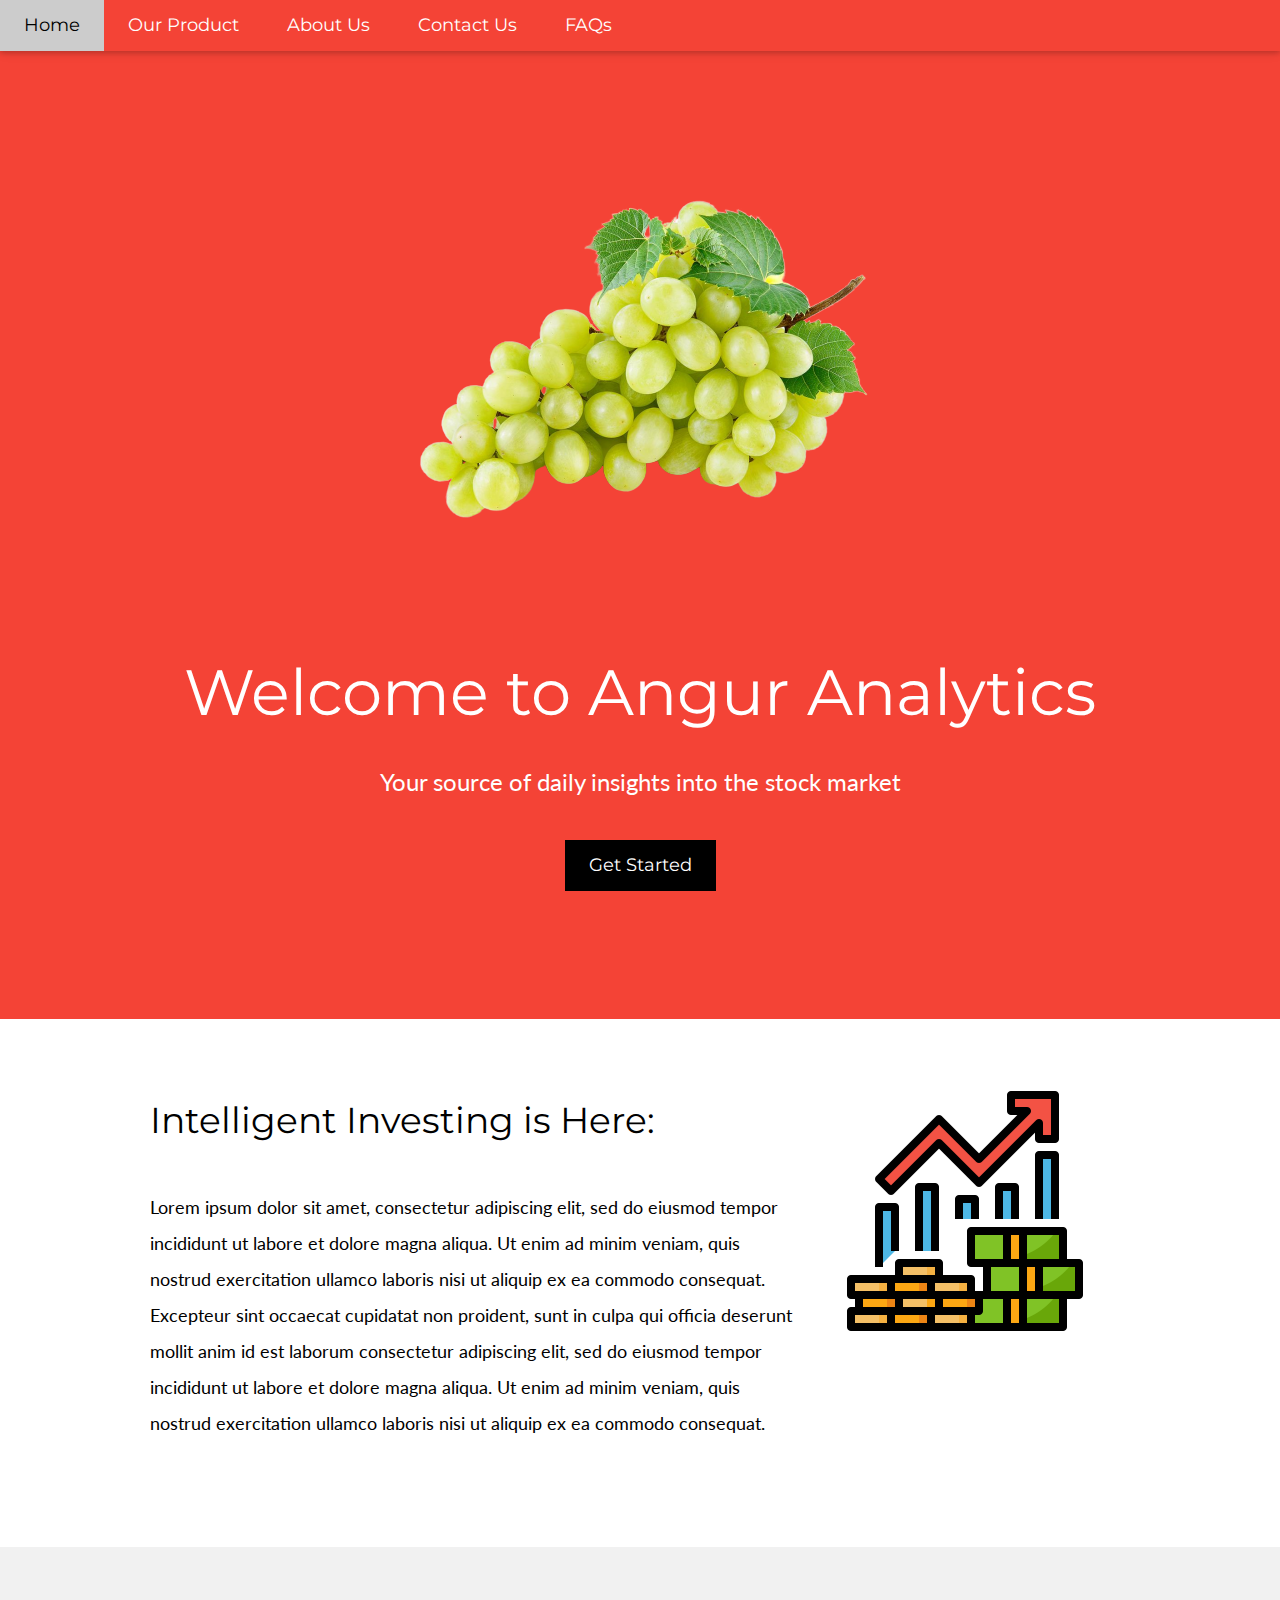
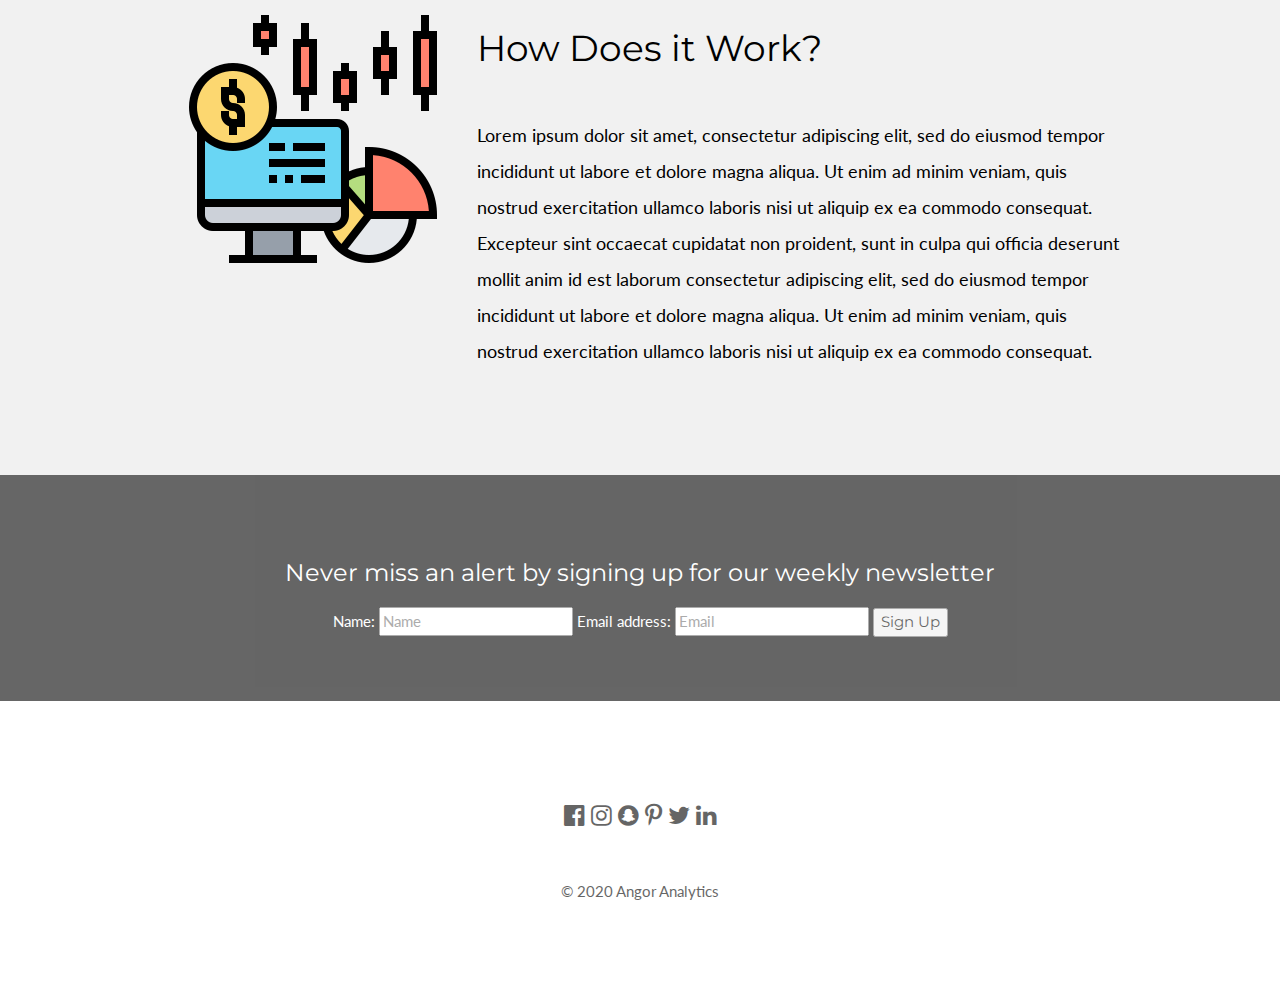
<file: index.html>
<!DOCTYPE html>
<html lang="en">
  <head>
<title>Angur Analytics</title>
<meta charset="UTF-8">
<meta name="viewport" content="width=device-width, initial-scale=1">
<link rel="stylesheet" type="text/css" href="styles.css">
<link rel="stylesheet" href="https://fonts.googleapis.com/css?family=Lato">
<link rel="stylesheet" href="https://fonts.googleapis.com/css?family=Montserrat">
<link rel="stylesheet" href="https://cdnjs.cloudflare.com/ajax/libs/font-awesome/4.7.0/css/font-awesome.min.css">
<style>
body,h1,h2,h3,h4,h5,h6 {font-family: "Lato", sans-serif}
.AA-bar,h1,button {font-family: "Montserrat", sans-serif}
.fa-anchor,.fa-coffee {font-size:200px}
</style>
</head>
<script src="jquery.js"></script>

<script>
  $(document).ready(function () {
    // Add smooth scrolling to all links
    $("a").on('click', function (event) {

      // Make sure this.hash has a value before overriding default behavior
      if (this.hash !== "") {
        // Prevent default anchor click behavior
        event.preventDefault();

        // Store hash
        var hash = this.hash;

        // Using jQuery's animate() method to add smooth page scroll
        // The optional number (800) specifies the number of milliseconds it takes to scroll to the specified area
        $('html, body').animate({
          scrollTop: $(hash).offset().top
        }, 800, function () {

          // Add hash (#) to URL when done scrolling (default click behavior)
          window.location.hash = hash;
        });
      } // End if
    });
  });
</script>
<body>

<!-- Navbar -->
<div class="AA-top">
  <div class="AA-bar AA-red AA-card AA-left-align AA-large">
    <a class="AA-bar-item AA-button AA-hide-medium AA-hide-large AA-right AA-padding-large AA-hover-white AA-large AA-red" href="javascript:void(0);" onclick="myFunction()" title="Toggle Navigation Menu"><i class="fa fa-bars"></i></a>
    <a href="#" class="AA-bar-item AA-button AA-padding-large AA-white">Home</a>
    <a href="https://angur-analytics-tool.anvil.app" target="_blank"class="AA-bar-item AA-button AA-hide-small AA-padding-large AA-hover-white">Our Product</a>
    <a href="#aboutus" class="AA-bar-item AA-button AA-hide-small AA-padding-large AA-hover-white">About Us</a>
    <a href="contact.html" class="AA-bar-item AA-button AA-hide-small AA-padding-large AA-hover-white">Contact Us</a>
    <a href="faqs.html" class="AA-bar-item AA-button AA-hide-small AA-padding-large AA-hover-white">FAQs</a>
  </div>

  <!-- Navbar on small screens -->
  <div id="navDemo" class="AA-bar-block AA-white AA-hide AA-hide-large AA-hide-medium AA-large">
    <a href="https://angur-analytics-tool.anvil.app" target="_blank" class="AA-bar-item AA-button AA-padding-large">Our Product</a>
    <a href="#aboutus" class="AA-bar-item AA-button AA-padding-large">About Us</a>
    <a href="contact.html" class="AA-bar-item AA-button AA-padding-large">Contact Us</a>
    <a href="faqs.html" class="AA-bar-item AA-button AA-padding-large">FAQs</a>
  </div>
</div>

<!-- Header -->
<header class="AA-container AA-red AA-center" style="padding:128px 16px">
  <img id="grape" src="grape.png" alt="grape-img">
  <h1 class="AA-margin AA-jumbo">Welcome to Angur Analytics</h1>
  <p class="AA-xlarge">Your source of daily insights into the stock market</p>
  <button  target="_blank" onclick="window.location.href = 'https://angur-analytics-tool.anvil.app';" class="AA-button AA-black AA-padding-large AA-large AA-margin-top">Get Started</button>
</header>

<!-- First Grid -->
<div class="AA-row-padding AA-padding-64 AA-container" id="aboutus">
  <div class="AA-content">
    <div class="AA-twothird">
      <h1>Intelligent Investing is Here:</h1>
      <h5 class="AA-padding-32">Lorem ipsum dolor sit amet, consectetur adipiscing elit, sed do eiusmod tempor incididunt ut labore et dolore magna aliqua. Ut enim ad minim veniam, quis nostrud exercitation ullamco laboris nisi ut aliquip ex ea commodo consequat. Excepteur sint
        occaecat cupidatat non proident, sunt in culpa qui officia deserunt mollit anim id est laborum consectetur adipiscing elit, sed do eiusmod tempor incididunt ut labore et dolore magna aliqua. Ut enim ad minim veniam, quis nostrud exercitation ullamco
        laboris nisi ut aliquip ex ea commodo consequat.</h5>

    </div>

    <div class="AA-third AA-center">
      <img id="market" src="market.png" alt="market-img">
    </div>
  </div>
</div>

<!-- Second Grid -->
<div class="AA-row-padding AA-light-grey AA-padding-64 AA-container">
  <div class="AA-content">
    <div class="AA-third AA-center">
      <img id="indicator" src="indicator.png" alt="indicator-img">
    </div>

    <div class="AA-twothird">
      <h1>How Does it Work?</h1>
      <h5 class="AA-padding-32">Lorem ipsum dolor sit amet, consectetur adipiscing elit, sed do eiusmod tempor incididunt ut labore et dolore magna aliqua. Ut enim ad minim veniam, quis nostrud exercitation ullamco laboris nisi ut aliquip ex ea commodo consequat. Excepteur sint
        occaecat cupidatat non proident, sunt in culpa qui officia deserunt mollit anim id est laborum consectetur adipiscing elit, sed do eiusmod tempor incididunt ut labore et dolore magna aliqua. Ut enim ad minim veniam, quis nostrud exercitation ullamco
        laboris nisi ut aliquip ex ea commodo consequat.</h5>
    </div>
  </div>
</div>

<div class="AA-container AA-black AA-center AA-opacity AA-padding-64">
    <h1 class="AA-margin AA-xlarge">Never miss an alert by signing up for our weekly newsletter</h1>
    <form name="submit-to-google-sheet" onsubmit="submitFunction()">
      Name: <input id="userName" name="userName" type="text" placeholder="Name" required>
      Email address: <input id="emailAddress" name="emailAddress" type="email" placeholder="Email" required>
      <button type="submit" >Sign Up</button>
    </form>

    <script>
      const scriptURL = 'https://script.google.com/macros/s/AKfycbxVy2hpo40Xi2zhp_yq_XHcCdRPA3ILFbFhsPWRBiED2Ab-jAbr/exec'
      const form = document.forms['submit-to-google-sheet']

      form.addEventListener('submit', e => {
        e.preventDefault()
        fetch(scriptURL, { method: 'POST', body: new FormData(form)})
          .then(response => console.log('Success!', response))
          .catch(error => console.error('Error!', error.message))
      })
    </script>

    <script>
      function submitFunction() {
        alert("You are signed up")
      }
    </script>
</div>


<!-- Footer -->
<footer class="AA-container AA-padding-64 AA-center AA-opacity">
  <div class="AA-xlarge AA-padding-32">

    <i class="fa fa-facebook-official AA-hover-opacity"></i>
    <i class="fa fa-instagram AA-hover-opacity"></i>
    <i class="fa fa-snapchat AA-hover-opacity"></i>
    <i class="fa fa-pinterest-p AA-hover-opacity"></i>
    <i class="fa fa-twitter AA-hover-opacity"></i>
    <i class="fa fa-linkedin AA-hover-opacity"></i>
 </div>
 <p>© 2020 Angor Analytics</p>
</footer>

<script>
// Used to toggle the menu on small screens when clicking on the menu button
function myFunction() {
  var x = document.getElementById("navDemo");
  if (x.className.indexOf("AA-show") == -1) {
    x.className += " AA-show";
  } else {
    x.className = x.className.replace(" AA-show", "");
  }
}
</script>

</body>
</html>
</file>
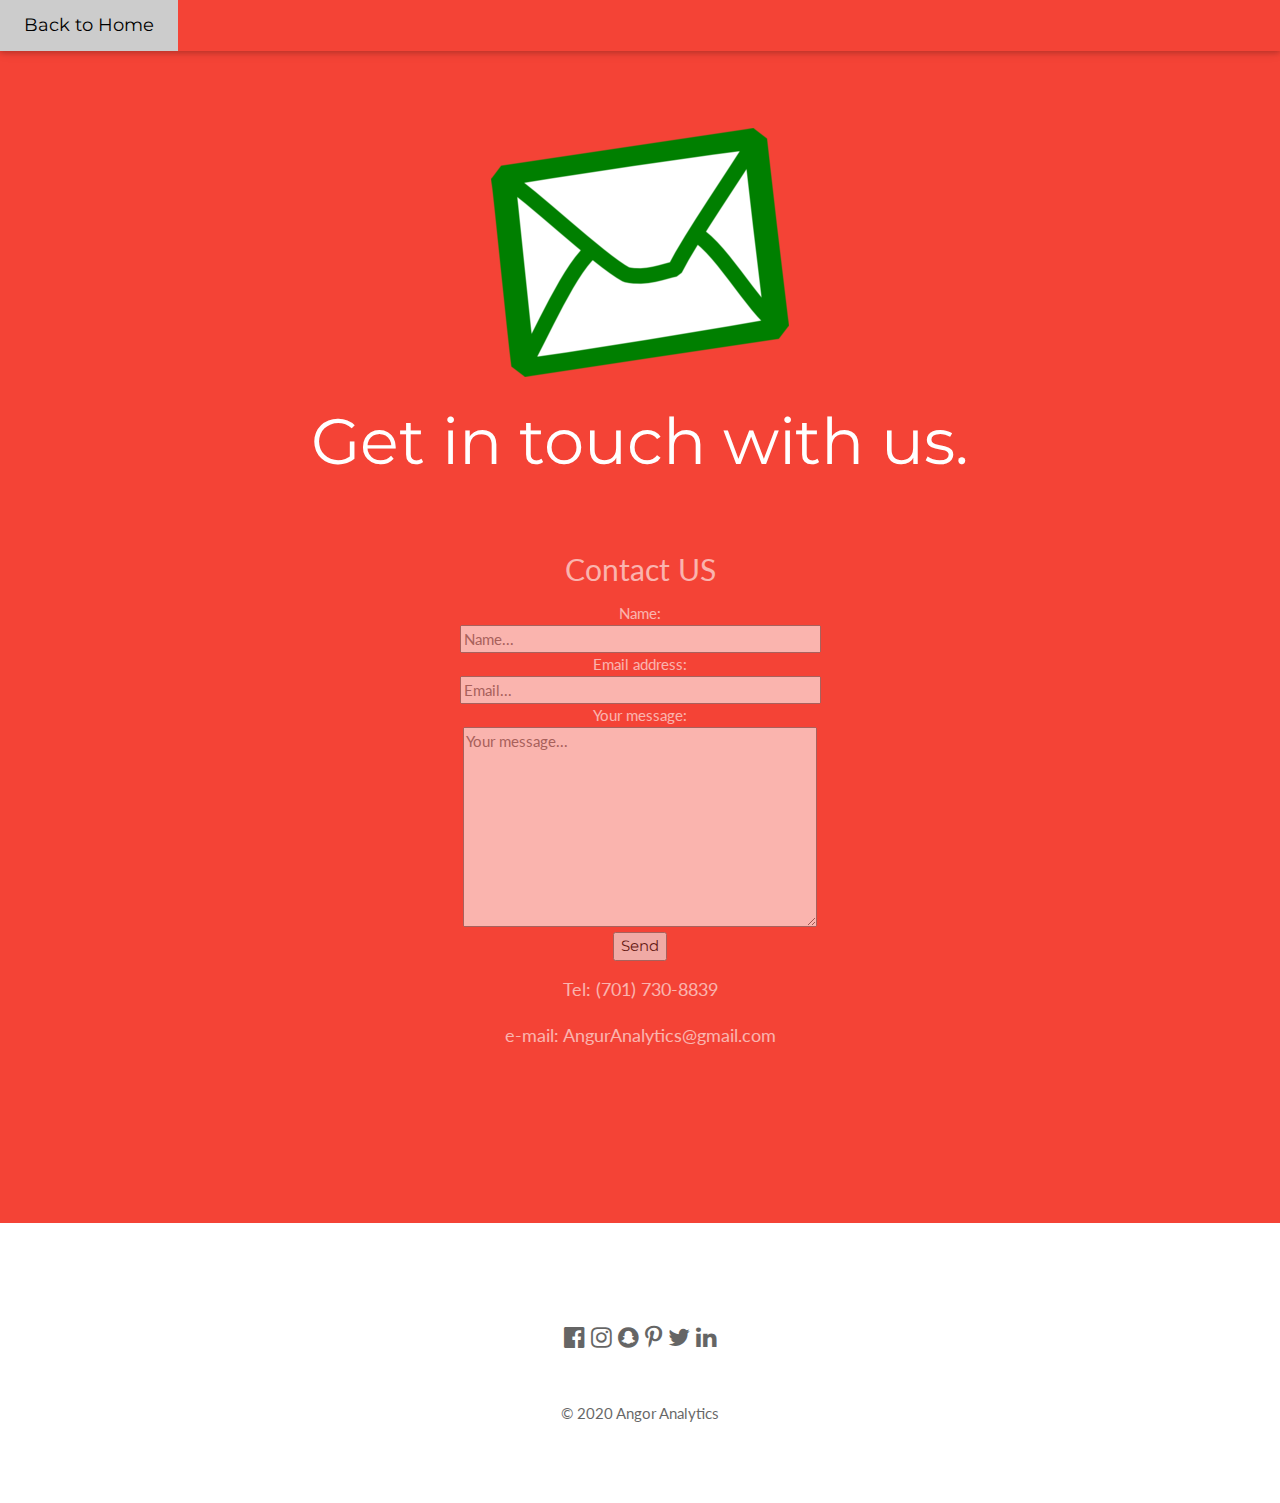
<file: contact.html>
<!DOCTYPE html>
<html lang="en">
  <head>
<title>Angur Analytics</title>
<meta charset="UTF-8">
<meta name="viewport" content="width=device-width, initial-scale=1">
<link rel="stylesheet" type="text/css" href="styles.css">
<link rel="stylesheet" href="https://fonts.googleapis.com/css?family=Lato">
<link rel="stylesheet" href="https://fonts.googleapis.com/css?family=Montserrat">
<link rel="stylesheet" href="https://cdnjs.cloudflare.com/ajax/libs/font-awesome/4.7.0/css/font-awesome.min.css">
<style>
body,h1,h2,h3,h4,h5,h6 {font-family: "Lato", sans-serif}
.AA-bar,h1,button {font-family: "Montserrat", sans-serif}
.fa-anchor,.fa-coffee {font-size:200px}
</style>
</head>

<body>

<!-- Navbar -->
<div class="AA-top">
  <div class="AA-bar AA-red AA-card AA-left-align AA-large">
    <a href="index.html" class="AA-bar-item AA-button AA-padding-large AA-white">Back to Home</a>
  </div>

  <!-- Navbar on small screens -->

</div>

<!-- Header -->
<header class="AA-container AA-red AA-center" style="padding:128px 16px">
  <img id="grape" src="email.png" alt="contact-img">
  <h1 class="AA-margin AA-jumbo">Get in touch with us.</h1>

  <div class="AA-container AA-padding-32 AA-center AA-opacity" id = "contactUS">
    <h2>Contact US</h2>
    <form name="submit-to-google-sheet2" onsubmit="submitFunction ()">
      Name: </br><input id="contactName" name="contactName" type="text" placeholder="Name..." size="40" required></br>
      Email address: </br><input id="contactEmail" name="contactEmail" type="email" placeholder="Email..." size="40" required></br>
      Your message:</br> <textarea id="contactText" name="contactText" type="text" style="height:200px" cols="40" placeholder="Your message..." required></textarea></br>
      <button type="submit" >Send</button>
    </form>

    <script>
      const scriptURL = 'https://script.google.com/macros/s/AKfycbwUucMtoJA9SglR6ZLjmWBdn_24VzGn59fB0Yq7VG9G6zbdjf8/exec'
      const form = document.forms['submit-to-google-sheet2']

      form.addEventListener('submit', e => {
        e.preventDefault()
        fetch(scriptURL, { method: 'POST', body: new FormData(form)})
          .then(response => console.log('Success!', response))
          .catch(error => console.error('Error!', error.message))
      })
    </script>

  <script>
    function submitFunction() {
      alert("Your message has been sent!")
    }
  </script>
    <h5>Tel: (701) 730-8839 </h5>
    <h5>e-mail: AngurAnalytics@gmail.com </h5>

  </div>

</header>



<!-- Footer -->
<footer class="AA-container AA-padding-64 AA-center AA-opacity">
  <div class="AA-xlarge AA-padding-32">

    <i class="fa fa-facebook-official AA-hover-opacity"></i>
    <i class="fa fa-instagram AA-hover-opacity"></i>
    <i class="fa fa-snapchat AA-hover-opacity"></i>
    <i class="fa fa-pinterest-p AA-hover-opacity"></i>
    <i class="fa fa-twitter AA-hover-opacity"></i>
    <i class="fa fa-linkedin AA-hover-opacity"></i>
 </div>
 <p>© 2020 Angor Analytics</p>
</footer>

<script>
// Used to toggle the menu on small screens when clicking on the menu button
function myFunction() {
  var x = document.getElementById("navDemo");
  if (x.className.indexOf("AA-show") == -1) {
    x.className += " AA-show";
  } else {
    x.className = x.className.replace(" AA-show", "");
  }
}
</script>

</body>
</html>
</file>
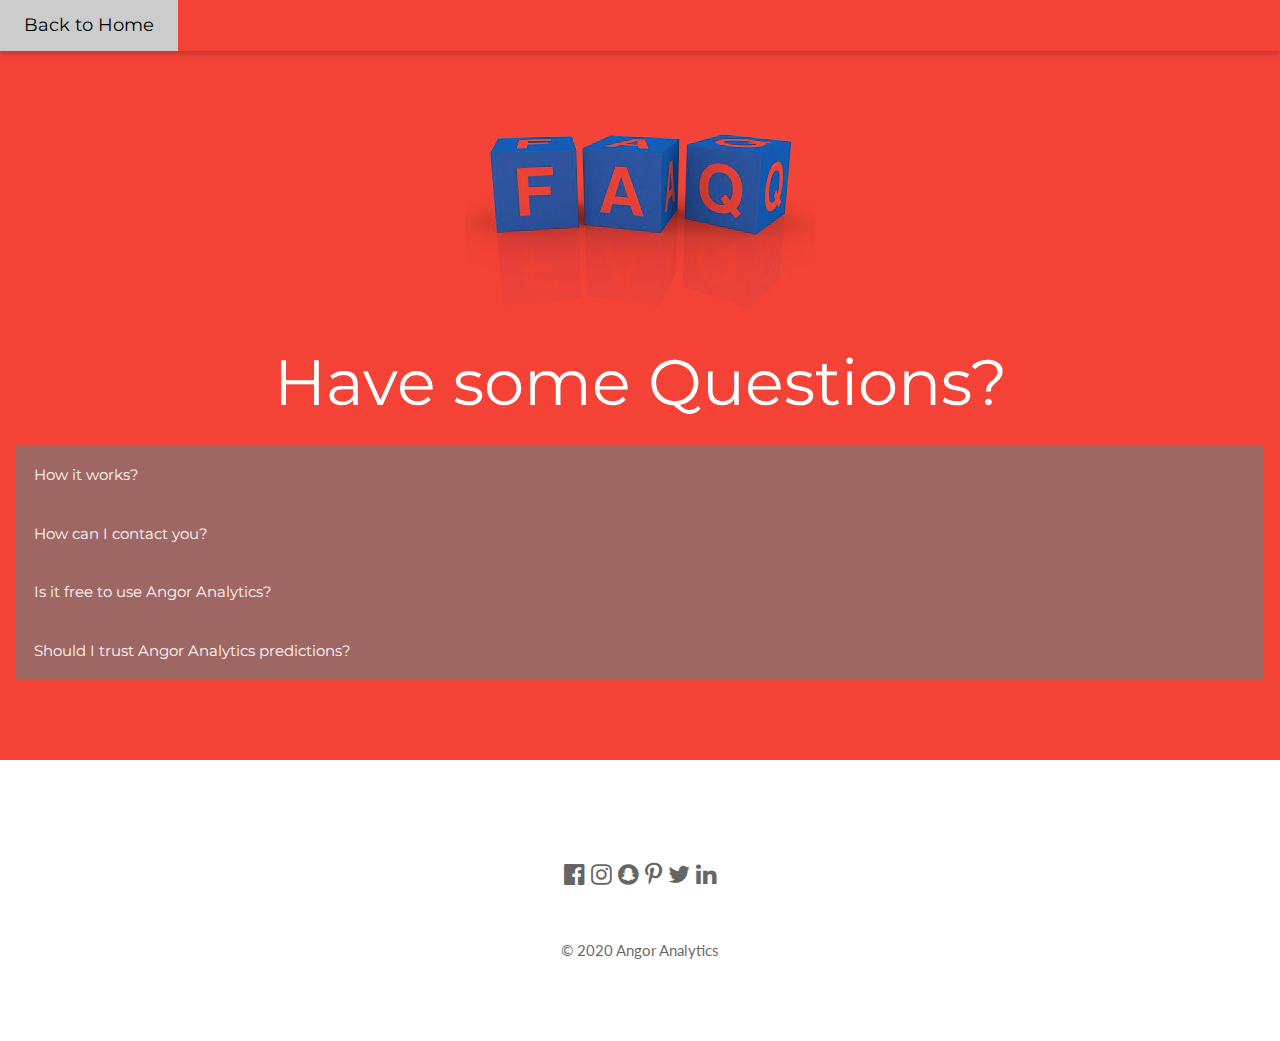
<file: faqs.html>
<!DOCTYPE html>
<html lang="en">
  <head>
<title>Angur Analytics</title>
<meta charset="UTF-8">
<meta name="viewport" content="width=device-width, initial-scale=1">
<link rel="stylesheet" type="text/css" href="styles.css">
<link rel="stylesheet" href="https://fonts.googleapis.com/css?family=Lato">
<link rel="stylesheet" href="https://fonts.googleapis.com/css?family=Montserrat">
<link rel="stylesheet" href="https://cdnjs.cloudflare.com/ajax/libs/font-awesome/4.7.0/css/font-awesome.min.css">
<style>
body,h1,h2,h3,h4,h5,h6 {font-family: "Lato", sans-serif}
.AA-bar,h1,button {font-family: "Montserrat", sans-serif}
.fa-anchor,.fa-coffee {font-size:200px}
</style>
</head>

<body>

<!-- Navbar -->
<div class="AA-top">
  <div class="AA-bar AA-red AA-card AA-left-align AA-large">
    <a href="index.html" class="AA-bar-item AA-button AA-padding-large AA-white">Back to Home</a>
  </div>

  <!-- Navbar on small screens -->

</div>

<!-- Header -->
<header class="AA-container AA-red AA-center" style="padding:80px 16px">
  <img id="grape" src="faq.png" alt="faqs-img">
  <h1 class="AA-margin AA-jumbo">Have some Questions?</h1>


    <button type="button" class="collapsible">How it works?</button>
    <div class="content">
    <p>Important information regarding a particular stock is gathered using a web-scraper, and a final decision on the future price of a stock is determined using machine learning.</p>
    </div>
    <button type="button" class="collapsible">How can I contact you?</button>
    <div class="content">
    <p>You can use Contact Us page to be in touch with us.</p>
    </div>
    <button type="button" class="collapsible">Is it free to use Angor Analytics?</button>
    <div class="content">
    <p>At this time, it is free to sign up for weekly new from Angor Analytics.</p>
    </div>
    <button type="button" class="collapsible">Should I trust Angor Analytics predictions?</button>
    <div class="content">
    <p>The ups and downs of the many forces at play on share prices have made it impossible to 100% accurate prediction, at least for now.</p>
    </div>

<script>
    var coll = document.getElementsByClassName("collapsible");
    var i;

    for (i = 0; i < coll.length; i++) {
    coll[i].addEventListener("click", function() {
        this.classList.toggle("active");
        var content = this.nextElementSibling;
        if (content.style.display === "block") {
        content.style.display = "none";
        } else {
        content.style.display = "block";
        }
    });
    }
</script>


</header>

 <!-- Footer -->
<footer class="AA-container AA-padding-64 AA-center AA-opacity">
  <div class="AA-xlarge AA-padding-32">

    <i class="fa fa-facebook-official AA-hover-opacity"></i>
    <i class="fa fa-instagram AA-hover-opacity"></i>
    <i class="fa fa-snapchat AA-hover-opacity"></i>
    <i class="fa fa-pinterest-p AA-hover-opacity"></i>
    <i class="fa fa-twitter AA-hover-opacity"></i>
    <i class="fa fa-linkedin AA-hover-opacity"></i>
 </div>
 <p>© 2020 Angor Analytics</p>
</footer>

<script>
// Used to toggle the menu on small screens when clicking on the menu button
function myFunction() {
  var x = document.getElementById("navDemo");
  if (x.className.indexOf("AA-show") == -1) {
    x.className += " AA-show";
  } else {
    x.className = x.className.replace(" AA-show", "");
  }
}
</script>

</body>
</html>
</file>
<file: styles.css>
/* W3.CSS 4.13 June 2019 by Jan Egil and Borge Refsnes */
html{box-sizing:border-box}*,*:before,*:after{box-sizing:inherit}
/* Extract from normalize.css by Nicolas Gallagher and Jonathan Neal git.io/normalize */
html{-ms-text-size-adjust:100%;-webkit-text-size-adjust:100%}body{margin:0}
article,aside,details,figcaption,figure,footer,header,main,menu,nav,section{display:block}summary{display:list-item}
audio,canvas,progress,video{display:inline-block}progress{vertical-align:baseline}
audio:not([controls]){display:none;height:0}[hidden],template{display:none}
a{background-color:transparent}a:active,a:hover{outline-width:0}
abbr[title]{border-bottom:none;text-decoration:underline;text-decoration:underline dotted}
b,strong{font-weight:bolder}dfn{font-style:italic}mark{background:#ff0;color:#000}
small{font-size:80%}sub,sup{font-size:75%;line-height:0;position:relative;vertical-align:baseline}
sub{bottom:-0.25em}sup{top:-0.5em}figure{margin:1em 40px}img{border-style:none}
code,kbd,pre,samp{font-family:monospace,monospace;font-size:1em}hr{box-sizing:content-box;height:0;overflow:visible}
button,input,select,textarea,optgroup{font:inherit;margin:0}optgroup{font-weight:bold}
button,input{overflow:visible}button,select{text-transform:none}
button,[type=button],[type=reset],[type=submit]{-webkit-appearance:button}
button::-moz-focus-inner,[type=button]::-moz-focus-inner,[type=reset]::-moz-focus-inner,[type=submit]::-moz-focus-inner{border-style:none;padding:0}
button:-moz-focusring,[type=button]:-moz-focusring,[type=reset]:-moz-focusring,[type=submit]:-moz-focusring{outline:1px dotted ButtonText}
fieldset{border:1px solid #c0c0c0;margin:0 2px;padding:.35em .625em .75em}
legend{color:inherit;display:table;max-width:100%;padding:0;white-space:normal}textarea{overflow:auto}
[type=checkbox],[type=radio]{padding:0}
[type=number]::-webkit-inner-spin-button,[type=number]::-webkit-outer-spin-button{height:auto}
[type=search]{-webkit-appearance:textfield;outline-offset:-2px}
[type=search]::-webkit-search-decoration{-webkit-appearance:none}
::-webkit-file-upload-button{-webkit-appearance:button;font:inherit}
/* End extract */
h5 {line-height: 2;}
html,body{font-family:Verdana,sans-serif;font-size:15px;line-height:1.5}html{overflow-x:hidden}
h1{font-size:36px}h2{font-size:30px}h3{font-size:24px}h4{font-size:20px}h5{font-size:18px}h6{font-size:16px}.AA-serif{font-family:serif}
h1,h2,h3,h4,h5,h6{font-family:"Segoe UI",Arial,sans-serif;font-weight:400;margin:10px 0}.AA-wide{letter-spacing:4px}
hr{border:0;border-top:1px solid #eee;margin:20px 0}
.AA-image{max-width:100%;height:auto}img{vertical-align:middle}a{color:inherit}
.AA-table,.AA-table-all{border-collapse:collapse;border-spacing:0;width:100%;display:table}.AA-table-all{border:1px solid #ccc}
.AA-bordered tr,.AA-table-all tr{border-bottom:1px solid #ddd}.AA-striped tbody tr:nth-child(even){background-color:#f1f1f1}
.AA-table-all tr:nth-child(odd){background-color:#fff}.AA-table-all tr:nth-child(even){background-color:#f1f1f1}
.AA-hoverable tbody tr:hover,.AA-ul.AA-hoverable li:hover{background-color:#ccc}.AA-centered tr th,.AA-centered tr td{text-align:center}
.AA-table td,.AA-table th,.AA-table-all td,.AA-table-all th{padding:8px 8px;display:table-cell;text-align:left;vertical-align:top}
.AA-table th:first-child,.AA-table td:first-child,.AA-table-all th:first-child,.AA-table-all td:first-child{padding-left:16px}
.AA-btn,.AA-button{border:none;display:inline-block;padding:8px 16px;vertical-align:middle;overflow:hidden;text-decoration:none;color:inherit;background-color:inherit;text-align:center;cursor:pointer;white-space:nowrap}
.AA-btn:hover{box-shadow:0 8px 16px 0 rgba(0,0,0,0.2),0 6px 20px 0 rgba(0,0,0,0.19)}
.AA-btn,.AA-button{-webkit-touch-callout:none;-webkit-user-select:none;-khtml-user-select:none;-moz-user-select:none;-ms-user-select:none;user-select:none}
.AA-disabled,.AA-btn:disabled,.AA-button:disabled{cursor:not-allowed;opacity:0.3}.AA-disabled *,:disabled *{pointer-events:none}
.AA-btn.AA-disabled:hover,.AA-btn:disabled:hover{box-shadow:none}
.AA-badge,.AA-tag{background-color:#000;color:#fff;display:inline-block;padding-left:8px;padding-right:8px;text-align:center}.AA-badge{border-radius:50%}
.AA-ul{list-style-type:none;padding:0;margin:0}.AA-ul li{padding:8px 16px;border-bottom:1px solid #ddd}.AA-ul li:last-child{border-bottom:none}
.AA-tooltip,.AA-display-container{position:relative}.AA-tooltip .AA-text{display:none}.AA-tooltip:hover .AA-text{display:inline-block}
.AA-ripple:active{opacity:0.5}.AA-ripple{transition:opacity 0s}
.AA-input{padding:8px;display:block;border:none;border-bottom:1px solid #ccc;width:100%}
.AA-select{padding:9px 0;width:100%;border:none;border-bottom:1px solid #ccc}
.AA-dropdown-click,.AA-dropdown-hover{position:relative;display:inline-block;cursor:pointer}
.AA-dropdown-hover:hover .AA-dropdown-content{display:block}
.AA-dropdown-hover:first-child,.AA-dropdown-click:hover{background-color:#ccc;color:#000}
.AA-dropdown-hover:hover > .AA-button:first-child,.AA-dropdown-click:hover > .AA-button:first-child{background-color:#ccc;color:#000}
.AA-dropdown-content{cursor:auto;color:#000;background-color:#fff;display:none;position:absolute;min-width:160px;margin:0;padding:0;z-index:1}
.AA-check,.AA-radio{width:24px;height:24px;position:relative;top:6px}
.AA-sidebar{height:100%;width:200px;background-color:#fff;position:fixed!important;z-index:1;overflow:auto}
.AA-bar-block .AA-dropdown-hover,.AA-bar-block .AA-dropdown-click{width:100%}
.AA-bar-block .AA-dropdown-hover .AA-dropdown-content,.AA-bar-block .AA-dropdown-click .AA-dropdown-content{min-width:100%}
.AA-bar-block .AA-dropdown-hover .AA-button,.AA-bar-block .AA-dropdown-click .AA-button{width:100%;text-align:left;padding:8px 16px}
.AA-main,#main{transition:margin-left .4s}
.AA-modal{z-index:3;display:none;padding-top:100px;position:fixed;left:0;top:0;width:100%;height:100%;overflow:auto;background-color:rgb(0,0,0);background-color:rgba(0,0,0,0.4)}
.AA-modal-content{margin:auto;background-color:#fff;position:relative;padding:0;outline:0;width:600px}
.AA-bar{width:100%;overflow:hidden}.AA-center .AA-bar{display:inline-block;width:auto}
.AA-bar .AA-bar-item{padding:8px 16px;float:left;width:auto;border:none;display:block;outline:0}
.AA-bar .AA-dropdown-hover,.AA-bar .AA-dropdown-click{position:static;float:left}
.AA-bar .AA-button{white-space:normal}
.AA-bar-block .AA-bar-item{width:100%;display:block;padding:8px 16px;text-align:left;border:none;white-space:normal;float:none;outline:0}
.AA-bar-block.AA-center .AA-bar-item{text-align:center}.AA-block{display:block;width:100%}
.AA-responsive{display:block;overflow-x:auto}
.AA-container:after,.AA-container:before,.AA-panel:after,.AA-panel:before,.AA-row:after,.AA-row:before,.AA-row-padding:after,.AA-row-padding:before,
.AA-cell-row:before,.AA-cell-row:after,.AA-clear:after,.AA-clear:before,.AA-bar:before,.AA-bar:after{content:"";display:table;clear:both}
.AA-col,.AA-half,.AA-third,.AA-twothird,.AA-threequarter,.AA-quarter{float:left;width:100%}
.AA-col.s1{width:8.33333%}.AA-col.s2{width:16.66666%}.AA-col.s3{width:24.99999%}.AA-col.s4{width:33.33333%}
.AA-col.s5{width:41.66666%}.AA-col.s6{width:49.99999%}.AA-col.s7{width:58.33333%}.AA-col.s8{width:66.66666%}
.AA-col.s9{width:74.99999%}.AA-col.s10{width:83.33333%}.AA-col.s11{width:91.66666%}.AA-col.s12{width:99.99999%}
@media (min-width:601px){.AA-col.m1{width:8.33333%}.AA-col.m2{width:16.66666%}.AA-col.m3,.AA-quarter{width:24.99999%}.AA-col.m4,.AA-third{width:33.33333%}
.AA-col.m5{width:41.66666%}.AA-col.m6,.AA-half{width:49.99999%}.AA-col.m7{width:58.33333%}.AA-col.m8,.AA-twothird{width:66.66666%}
.AA-col.m9,.AA-threequarter{width:74.99999%}.AA-col.m10{width:83.33333%}.AA-col.m11{width:91.66666%}.AA-col.m12{width:99.99999%}}
@media (min-width:993px){.AA-col.l1{width:8.33333%}.AA-col.l2{width:16.66666%}.AA-col.l3{width:24.99999%}.AA-col.l4{width:33.33333%}
.AA-col.l5{width:41.66666%}.AA-col.l6{width:49.99999%}.AA-col.l7{width:58.33333%}.AA-col.l8{width:66.66666%}
.AA-col.l9{width:74.99999%}.AA-col.l10{width:83.33333%}.AA-col.l11{width:91.66666%}.AA-col.l12{width:99.99999%}}
.AA-rest{overflow:hidden}.AA-stretch{margin-left:-16px;margin-right:-16px}
.AA-content,.AA-auto{margin-left:auto;margin-right:auto}.AA-content{max-width:980px}.AA-auto{max-width:1140px}
.AA-cell-row{display:table;width:100%}.AA-cell{display:table-cell}
.AA-cell-top{vertical-align:top}.AA-cell-middle{vertical-align:middle}.AA-cell-bottom{vertical-align:bottom}
.AA-hide{display:none!important}.AA-show-block,.AA-show{display:block!important}.AA-show-inline-block{display:inline-block!important}
@media (max-width:1205px){.AA-auto{max-width:95%}}
@media (max-width:600px){.AA-modal-content{margin:0 10px;width:auto!important}.AA-modal{padding-top:30px}
.AA-dropdown-hover.AA-mobile .AA-dropdown-content,.AA-dropdown-click.AA-mobile .AA-dropdown-content{position:relative}
.AA-hide-small{display:none!important}.AA-mobile{display:block;width:100%!important}.AA-bar-item.AA-mobile,.AA-dropdown-hover.AA-mobile,.AA-dropdown-click.AA-mobile{text-align:center}
.AA-dropdown-hover.AA-mobile,.AA-dropdown-hover.AA-mobile .AA-btn,.AA-dropdown-hover.AA-mobile .AA-button,.AA-dropdown-click.AA-mobile,.AA-dropdown-click.AA-mobile .AA-btn,.AA-dropdown-click.AA-mobile .AA-button{width:100%}}
@media (max-width:768px){.AA-modal-content{width:500px}.AA-modal{padding-top:50px}}
@media (min-width:993px){.AA-modal-content{width:900px}.AA-hide-large{display:none!important}.AA-sidebar.AA-collapse{display:block!important}}
@media (max-width:992px) and (min-width:601px){.AA-hide-medium{display:none!important}}
@media (max-width:992px){.AA-sidebar.AA-collapse{display:none}.AA-main{margin-left:0!important;margin-right:0!important}.AA-auto{max-width:100%}}
.AA-top,.AA-bottom{position:fixed;width:100%;z-index:1}.AA-top{top:0}.AA-bottom{bottom:0}
.AA-overlay{position:fixed;display:none;width:100%;height:100%;top:0;left:0;right:0;bottom:0;background-color:rgba(0,0,0,0.5);z-index:2}
.AA-display-topleft{position:absolute;left:0;top:0}.AA-display-topright{position:absolute;right:0;top:0}
.AA-display-bottomleft{position:absolute;left:0;bottom:0}.AA-display-bottomright{position:absolute;right:0;bottom:0}
.AA-display-middle{position:absolute;top:50%;left:50%;transform:translate(-50%,-50%);-ms-transform:translate(-50%,-50%)}
.AA-display-left{position:absolute;top:50%;left:0%;transform:translate(0%,-50%);-ms-transform:translate(-0%,-50%)}
.AA-display-right{position:absolute;top:50%;right:0%;transform:translate(0%,-50%);-ms-transform:translate(0%,-50%)}
.AA-display-topmiddle{position:absolute;left:50%;top:0;transform:translate(-50%,0%);-ms-transform:translate(-50%,0%)}
.AA-display-bottommiddle{position:absolute;left:50%;bottom:0;transform:translate(-50%,0%);-ms-transform:translate(-50%,0%)}
.AA-display-container:hover .AA-display-hover{display:block}.AA-display-container:hover span.AA-display-hover{display:inline-block}.AA-display-hover{display:none}
.AA-display-position{position:absolute}
.AA-circle{border-radius:50%}
.AA-round-small{border-radius:2px}.AA-round,.AA-round-medium{border-radius:4px}.AA-round-large{border-radius:8px}.AA-round-xlarge{border-radius:16px}.AA-round-xxlarge{border-radius:32px}
.AA-row-padding,.AA-row-padding>.AA-half,.AA-row-padding>.AA-third,.AA-row-padding>.AA-twothird,.AA-row-padding>.AA-threequarter,.AA-row-padding>.AA-quarter,.AA-row-padding>.AA-col{padding:0 8px}
.AA-container,.AA-panel{padding:0.01em 16px}.AA-panel{margin-top:16px;margin-bottom:16px}
.AA-code,.AA-codespan{font-family:Consolas,"courier new";font-size:16px}
.AA-code{width:auto;background-color:#fff;padding:8px 12px;border-left:4px solid #4CAF50;word-wrap:break-word}
.AA-codespan{color:crimson;background-color:#f1f1f1;padding-left:4px;padding-right:4px;font-size:110%}
.AA-card,.AA-card-2{box-shadow:0 2px 5px 0 rgba(0,0,0,0.16),0 2px 10px 0 rgba(0,0,0,0.12)}
.AA-card-4,.AA-hover-shadow:hover{box-shadow:0 4px 10px 0 rgba(0,0,0,0.2),0 4px 20px 0 rgba(0,0,0,0.19)}
.AA-spin{animation:AA-spin 2s infinite linear}@keyframes AA-spin{0%{transform:rotate(0deg)}100%{transform:rotate(359deg)}}
.AA-animate-fading{animation:fading 10s infinite}@keyframes fading{0%{opacity:0}50%{opacity:1}100%{opacity:0}}
.AA-animate-opacity{animation:opac 0.8s}@keyframes opac{from{opacity:0} to{opacity:1}}
.AA-animate-top{position:relative;animation:animatetop 0.4s}@keyframes animatetop{from{top:-300px;opacity:0} to{top:0;opacity:1}}
.AA-animate-left{position:relative;animation:animateleft 0.4s}@keyframes animateleft{from{left:-300px;opacity:0} to{left:0;opacity:1}}
.AA-animate-right{position:relative;animation:animateright 0.4s}@keyframes animateright{from{right:-300px;opacity:0} to{right:0;opacity:1}}
.AA-animate-bottom{position:relative;animation:animatebottom 0.4s}@keyframes animatebottom{from{bottom:-300px;opacity:0} to{bottom:0;opacity:1}}
.AA-animate-zoom {animation:animatezoom 0.6s}@keyframes animatezoom{from{transform:scale(0)} to{transform:scale(1)}}
.AA-animate-input{transition:width 0.4s ease-in-out}.AA-animate-input:focus{width:100%!important}
.AA-opacity,.AA-hover-opacity:hover{opacity:0.60}.AA-opacity-off,.AA-hover-opacity-off:hover{opacity:1}
.AA-opacity-max{opacity:0.25}.AA-opacity-min{opacity:0.75}
.AA-greyscale-max,.AA-grayscale-max,.AA-hover-greyscale:hover,.AA-hover-grayscale:hover{filter:grayscale(100%)}
.AA-greyscale,.AA-grayscale{filter:grayscale(75%)}.AA-greyscale-min,.AA-grayscale-min{filter:grayscale(50%)}
.AA-sepia{filter:sepia(75%)}.AA-sepia-max,.AA-hover-sepia:hover{filter:sepia(100%)}.AA-sepia-min{filter:sepia(50%)}
.AA-tiny{font-size:10px!important}.AA-small{font-size:12px!important}.AA-medium{font-size:15px!important}.AA-large{font-size:18px!important}
.AA-xlarge{font-size:24px!important}.AA-xxlarge{font-size:36px!important}.AA-xxxlarge{font-size:48px!important}.AA-jumbo{font-size:64px!important}
.AA-left-align{text-align:left!important}.AA-right-align{text-align:right!important}.AA-justify{text-align:justify!important}.AA-center{text-align:center!important}
.AA-border-0{border:0!important}.AA-border{border:1px solid #ccc!important}
.AA-border-top{border-top:1px solid #ccc!important}.AA-border-bottom{border-bottom:1px solid #ccc!important}
.AA-border-left{border-left:1px solid #ccc!important}.AA-border-right{border-right:1px solid #ccc!important}
.AA-topbar{border-top:6px solid #ccc!important}.AA-bottombar{border-bottom:6px solid #ccc!important}
.AA-leftbar{border-left:6px solid #ccc!important}.AA-rightbar{border-right:6px solid #ccc!important}
.AA-section,.AA-code{margin-top:16px!important;margin-bottom:16px!important}
.AA-margin{margin:16px!important}.AA-margin-top{margin-top:16px!important}.AA-margin-bottom{margin-bottom:16px!important}
.AA-margin-left{margin-left:16px!important}.AA-margin-right{margin-right:16px!important}
.AA-padding-small{padding:4px 8px!important}.AA-padding{padding:8px 16px!important}.AA-padding-large{padding:12px 24px!important}
.AA-padding-16{padding-top:16px!important;padding-bottom:16px!important}.AA-padding-24{padding-top:24px!important;padding-bottom:24px!important}
.AA-padding-32{padding-top:32px!important;padding-bottom:32px!important}.AA-padding-48{padding-top:48px!important;padding-bottom:48px!important}
.AA-padding-64{padding-top:64px!important;padding-bottom:64px!important}
.AA-left{float:left!important}.AA-right{float:right!important}
.AA-button:hover{color:#000!important;background-color:#ccc!important}
.AA-transparent,.AA-hover-none:hover{background-color:transparent!important}
.AA-hover-none:hover{box-shadow:none!important}
/* Colors */
.AA-amber,.AA-hover-amber:hover{color:#000!important;background-color:#ffc107!important}
.AA-aqua,.AA-hover-aqua:hover{color:#000!important;background-color:#00ffff!important}
.AA-blue,.AA-hover-blue:hover{color:#fff!important;background-color:#2196F3!important}
.AA-light-blue,.AA-hover-light-blue:hover{color:#000!important;background-color:#87CEEB!important}
.AA-brown,.AA-hover-brown:hover{color:#fff!important;background-color:#795548!important}
.AA-cyan,.AA-hover-cyan:hover{color:#000!important;background-color:#00bcd4!important}
.AA-blue-grey,.AA-hover-blue-grey:hover,.AA-blue-gray,.AA-hover-blue-gray:hover{color:#fff!important;background-color:#607d8b!important}
.AA-green,.AA-hover-green:hover{color:#fff!important;background-color:#4CAF50!important}
.AA-light-green,.AA-hover-light-green:hover{color:#000!important;background-color:#8bc34a!important}
.AA-indigo,.AA-hover-indigo:hover{color:#fff!important;background-color:#3f51b5!important}
.AA-khaki,.AA-hover-khaki:hover{color:#000!important;background-color:#f0e68c!important}
.AA-lime,.AA-hover-lime:hover{color:#000!important;background-color:#cddc39!important}
.AA-orange,.AA-hover-orange:hover{color:#000!important;background-color:#ff9800!important}
.AA-deep-orange,.AA-hover-deep-orange:hover{color:#fff!important;background-color:#ff5722!important}
.AA-pink,.AA-hover-pink:hover{color:#fff!important;background-color:#e91e63!important}
.AA-purple,.AA-hover-purple:hover{color:#fff!important;background-color:#9c27b0!important}
.AA-deep-purple,.AA-hover-deep-purple:hover{color:#fff!important;background-color:#673ab7!important}
.AA-red,.AA-hover-red:hover{color:#fff!important;background-color:#f44336!important}
.AA-sand,.AA-hover-sand:hover{color:#000!important;background-color:#fdf5e6!important}
.AA-teal,.AA-hover-teal:hover{color:#fff!important;background-color:#009688!important}
.AA-yellow,.AA-hover-yellow:hover{color:#000!important;background-color:#ffeb3b!important}
.AA-white,.AA-hover-white:hover{color:#000!important;background-color:#fff!important}
.AA-black,.AA-hover-black:hover{color:#fff!important;background-color:#000!important}
.AA-grey,.AA-hover-grey:hover,.AA-gray,.AA-hover-gray:hover{color:#000!important;background-color:#9e9e9e!important}
.AA-light-grey,.AA-hover-light-grey:hover,.AA-light-gray,.AA-hover-light-gray:hover{color:#000!important;background-color:#f1f1f1!important}
.AA-dark-grey,.AA-hover-dark-grey:hover,.AA-dark-gray,.AA-hover-dark-gray:hover{color:#fff!important;background-color:#616161!important}
.AA-pale-red,.AA-hover-pale-red:hover{color:#000!important;background-color:#ffdddd!important}
.AA-pale-green,.AA-hover-pale-green:hover{color:#000!important;background-color:#ddffdd!important}
.AA-pale-yellow,.AA-hover-pale-yellow:hover{color:#000!important;background-color:#ffffcc!important}
.AA-pale-blue,.AA-hover-pale-blue:hover{color:#000!important;background-color:#ddffff!important}
.AA-text-amber,.AA-hover-text-amber:hover{color:#ffc107!important}
.AA-text-aqua,.AA-hover-text-aqua:hover{color:#00ffff!important}
.AA-text-blue,.AA-hover-text-blue:hover{color:#2196F3!important}
.AA-text-light-blue,.AA-hover-text-light-blue:hover{color:#87CEEB!important}
.AA-text-brown,.AA-hover-text-brown:hover{color:#795548!important}
.AA-text-cyan,.AA-hover-text-cyan:hover{color:#00bcd4!important}
.AA-text-blue-grey,.AA-hover-text-blue-grey:hover,.AA-text-blue-gray,.AA-hover-text-blue-gray:hover{color:#607d8b!important}
.AA-text-green,.AA-hover-text-green:hover{color:#4CAF50!important}
.AA-text-light-green,.AA-hover-text-light-green:hover{color:#8bc34a!important}
.AA-text-indigo,.AA-hover-text-indigo:hover{color:#3f51b5!important}
.AA-text-khaki,.AA-hover-text-khaki:hover{color:#b4aa50!important}
.AA-text-lime,.AA-hover-text-lime:hover{color:#cddc39!important}
.AA-text-orange,.AA-hover-text-orange:hover{color:#ff9800!important}
.AA-text-deep-orange,.AA-hover-text-deep-orange:hover{color:#ff5722!important}
.AA-text-pink,.AA-hover-text-pink:hover{color:#e91e63!important}
.AA-text-purple,.AA-hover-text-purple:hover{color:#9c27b0!important}
.AA-text-deep-purple,.AA-hover-text-deep-purple:hover{color:#673ab7!important}
.AA-text-red,.AA-hover-text-red:hover{color:#f44336!important}
.AA-text-sand,.AA-hover-text-sand:hover{color:#fdf5e6!important}
.AA-text-teal,.AA-hover-text-teal:hover{color:#009688!important}
.AA-text-yellow,.AA-hover-text-yellow:hover{color:#d2be0e!important}
.AA-text-white,.AA-hover-text-white:hover{color:#fff!important}
.AA-text-black,.AA-hover-text-black:hover{color:#000!important}
.AA-text-grey,.AA-hover-text-grey:hover,.AA-text-gray,.AA-hover-text-gray:hover{color:#757575!important}
.AA-text-light-grey,.AA-hover-text-light-grey:hover,.AA-text-light-gray,.AA-hover-text-light-gray:hover{color:#f1f1f1!important}
.AA-text-dark-grey,.AA-hover-text-dark-grey:hover,.AA-text-dark-gray,.AA-hover-text-dark-gray:hover{color:#3a3a3a!important}
.AA-border-amber,.AA-hover-border-amber:hover{border-color:#ffc107!important}
.AA-border-aqua,.AA-hover-border-aqua:hover{border-color:#00ffff!important}
.AA-border-blue,.AA-hover-border-blue:hover{border-color:#2196F3!important}
.AA-border-light-blue,.AA-hover-border-light-blue:hover{border-color:#87CEEB!important}
.AA-border-brown,.AA-hover-border-brown:hover{border-color:#795548!important}
.AA-border-cyan,.AA-hover-border-cyan:hover{border-color:#00bcd4!important}
.AA-border-blue-grey,.AA-hover-border-blue-grey:hover,.AA-border-blue-gray,.AA-hover-border-blue-gray:hover{border-color:#607d8b!important}
.AA-border-green,.AA-hover-border-green:hover{border-color:#4CAF50!important}
.AA-border-light-green,.AA-hover-border-light-green:hover{border-color:#8bc34a!important}
.AA-border-indigo,.AA-hover-border-indigo:hover{border-color:#3f51b5!important}
.AA-border-khaki,.AA-hover-border-khaki:hover{border-color:#f0e68c!important}
.AA-border-lime,.AA-hover-border-lime:hover{border-color:#cddc39!important}
.AA-border-orange,.AA-hover-border-orange:hover{border-color:#ff9800!important}
.AA-border-deep-orange,.AA-hover-border-deep-orange:hover{border-color:#ff5722!important}
.AA-border-pink,.AA-hover-border-pink:hover{border-color:#e91e63!important}
.AA-border-purple,.AA-hover-border-purple:hover{border-color:#9c27b0!important}
.AA-border-deep-purple,.AA-hover-border-deep-purple:hover{border-color:#673ab7!important}
.AA-border-red,.AA-hover-border-red:hover{border-color:#f44336!important}
.AA-border-sand,.AA-hover-border-sand:hover{border-color:#fdf5e6!important}
.AA-border-teal,.AA-hover-border-teal:hover{border-color:#009688!important}
.AA-border-yellow,.AA-hover-border-yellow:hover{border-color:#ffeb3b!important}
.AA-border-white,.AA-hover-border-white:hover{border-color:#fff!important}
.AA-border-black,.AA-hover-border-black:hover{border-color:#000!important}
.AA-border-grey,.AA-hover-border-grey:hover,.AA-border-gray,.AA-hover-border-gray:hover{border-color:#9e9e9e!important}
.AA-border-light-grey,.AA-hover-border-light-grey:hover,.AA-border-light-gray,.AA-hover-border-light-gray:hover{border-color:#f1f1f1!important}
.AA-border-dark-grey,.AA-hover-border-dark-grey:hover,.AA-border-dark-gray,.AA-hover-border-dark-gray:hover{border-color:#616161!important}
.AA-border-pale-red,.AA-hover-border-pale-red:hover{border-color:#ffe7e7!important}.AA-border-pale-green,.AA-hover-border-pale-green:hover{border-color:#e7ffe7!important}
.AA-border-pale-yellow,.AA-hover-border-pale-yellow:hover{border-color:#ffffcc!important}.AA-border-pale-blue,.AA-hover-border-pale-blue:hover{border-color:#e7ffff!important}
.collapsible {    background-color: #777777af;    color: rgb(255, 249, 249);    cursor: pointer;    padding: 18px;    width: 100%;
    border: none;    text-align: left;    outline: none;    font-size: 15px;  }
.active, .collapsible:hover {    background-color: #55555586;  }
.content {    padding: 0 18px;    display: none;    overflow: hidden;    background-color: rgba(117, 115, 115, 0.295); text-align: left; }
</file>
